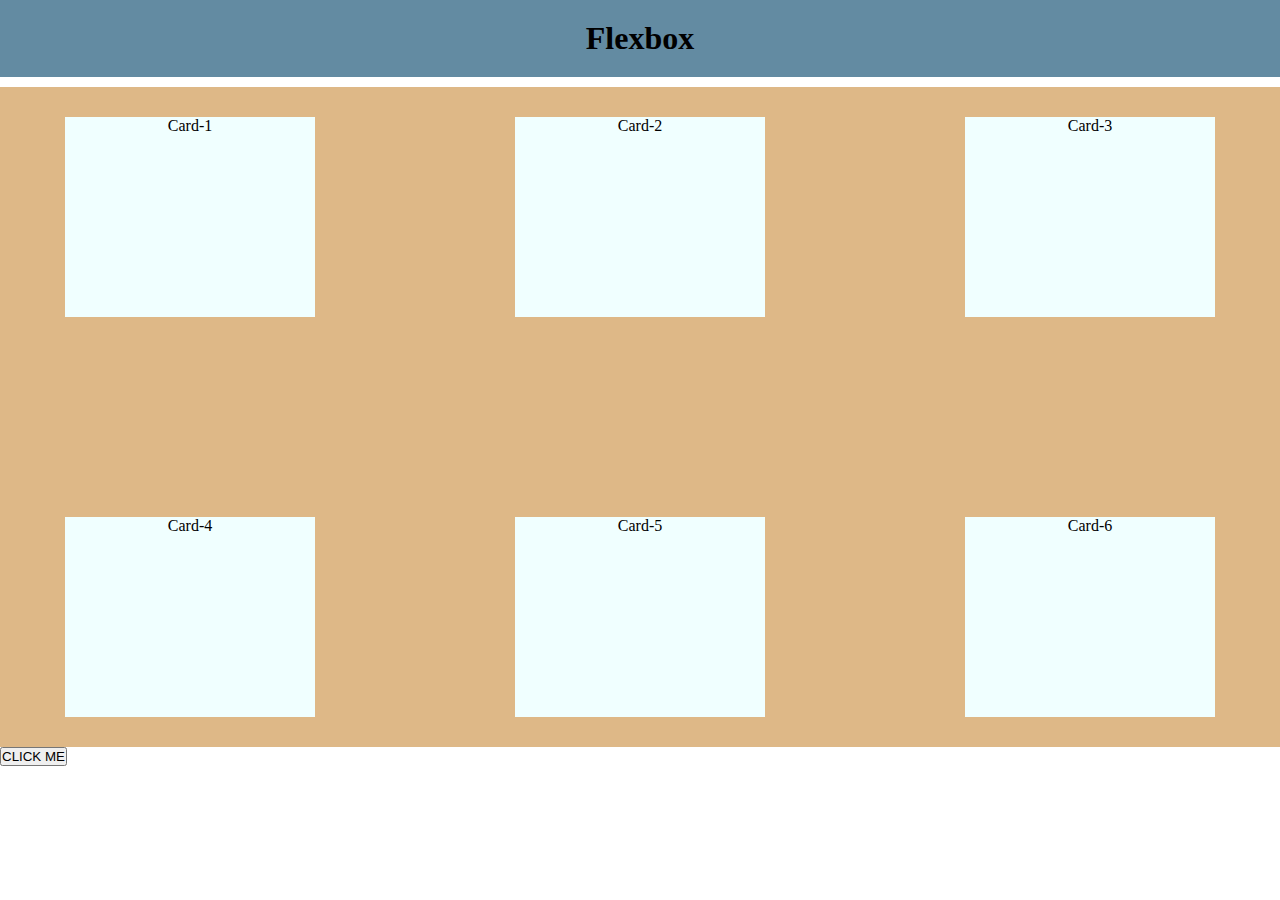
<file: index.html>
<!DOCTYPE html>
<html lang="en">
    <link rel="stylesheet" href="index.css">
<head>
    <meta charset="UTF-8">
    <meta name="viewport" content="width=device-width, initial-scale=1.0">
    <title>Document</title>
</head>
<body>
    <div class="header">
        <h1>Flexbox</h1>
    </div>
    <div class="Main-container">
        <div class="box">Card-1</div>
        <div class="box">Card-2</div>
        <div class="box">Card-3</div>
        <div class="box">Card-4</div>
        <div class="box">Card-5</div>
        <div class="box">Card-6</div>

    </div>
    <button>
        CLICK ME
    </button>

          
</body>
</html>
</file>
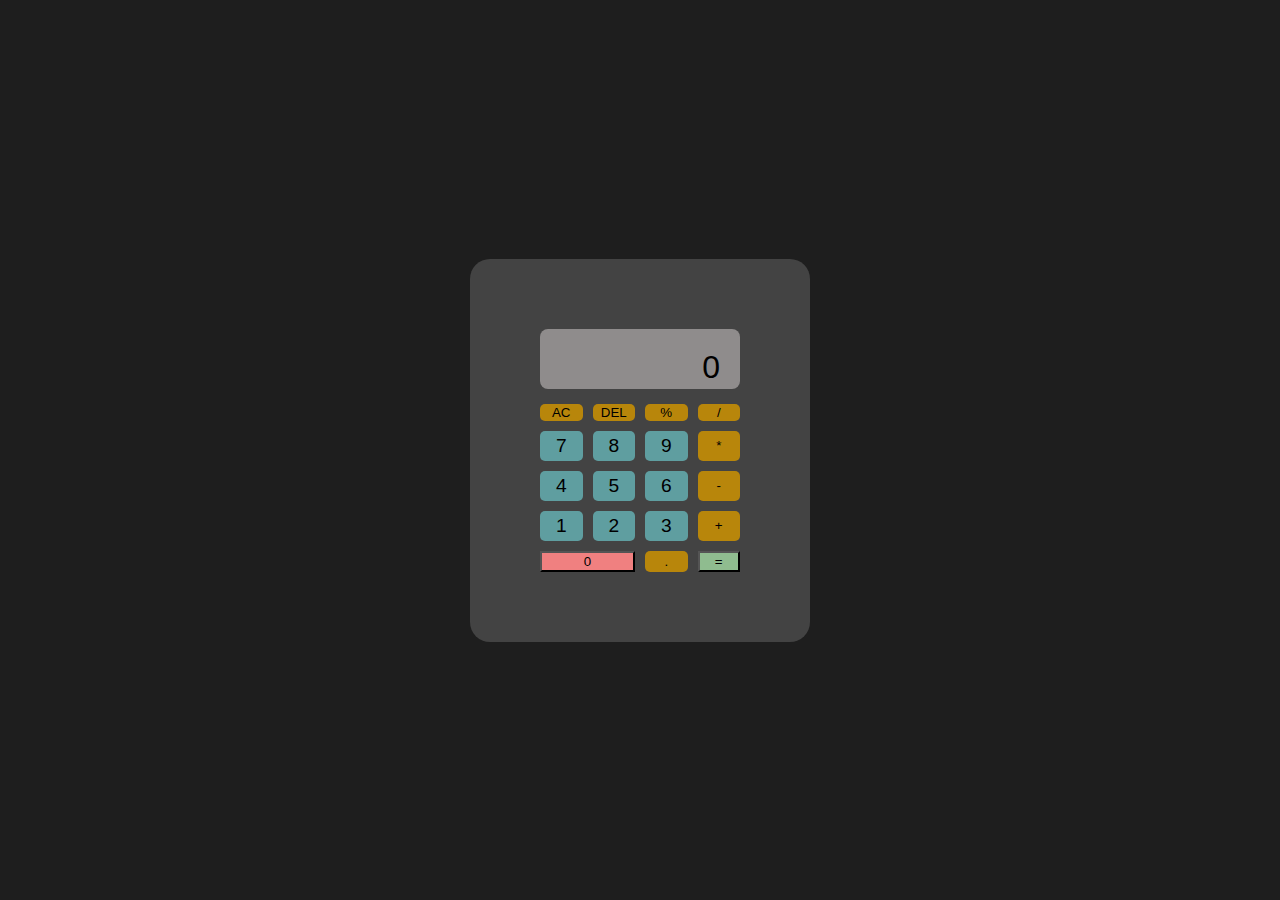
<file: calc.html>
<!DOCTYPE html>
<html lang="en">
    <link rel="stylesheet" href="calc.css">
<head>
    <meta charset="UTF-8">
    <meta name="viewport" content="width=device-width>, initial-scale=1.0">
    <title>Document</title>
</head>
<body>
    <div class="calculator">
        <div class="display">0</div>
        <div class="buttons"> 
            <button class="op">AC</button>
            <button class="op">DEL</button>
            <button class="op">%</button>
            <button class="op">/</button>
            <button class="num">7</button>
            <button class="num">8</button>
            <button class="num">9</button>
            <button class="op">*</button>
            <button class="num">4</button>
            <button class="num">5</button>
            <button class="num">6</button>
            <button class="op">-</button>
            <button class="num">1</button>
            <button class="num">2</button>
            <button class="num">3</button>
            <button class="op">+</button>
            <button class="zero">0</button>
            <button class="op">.</button>
            <button class="equal">=</button>
            
        </div>
    </div>
    
</body>
</html>
</file>
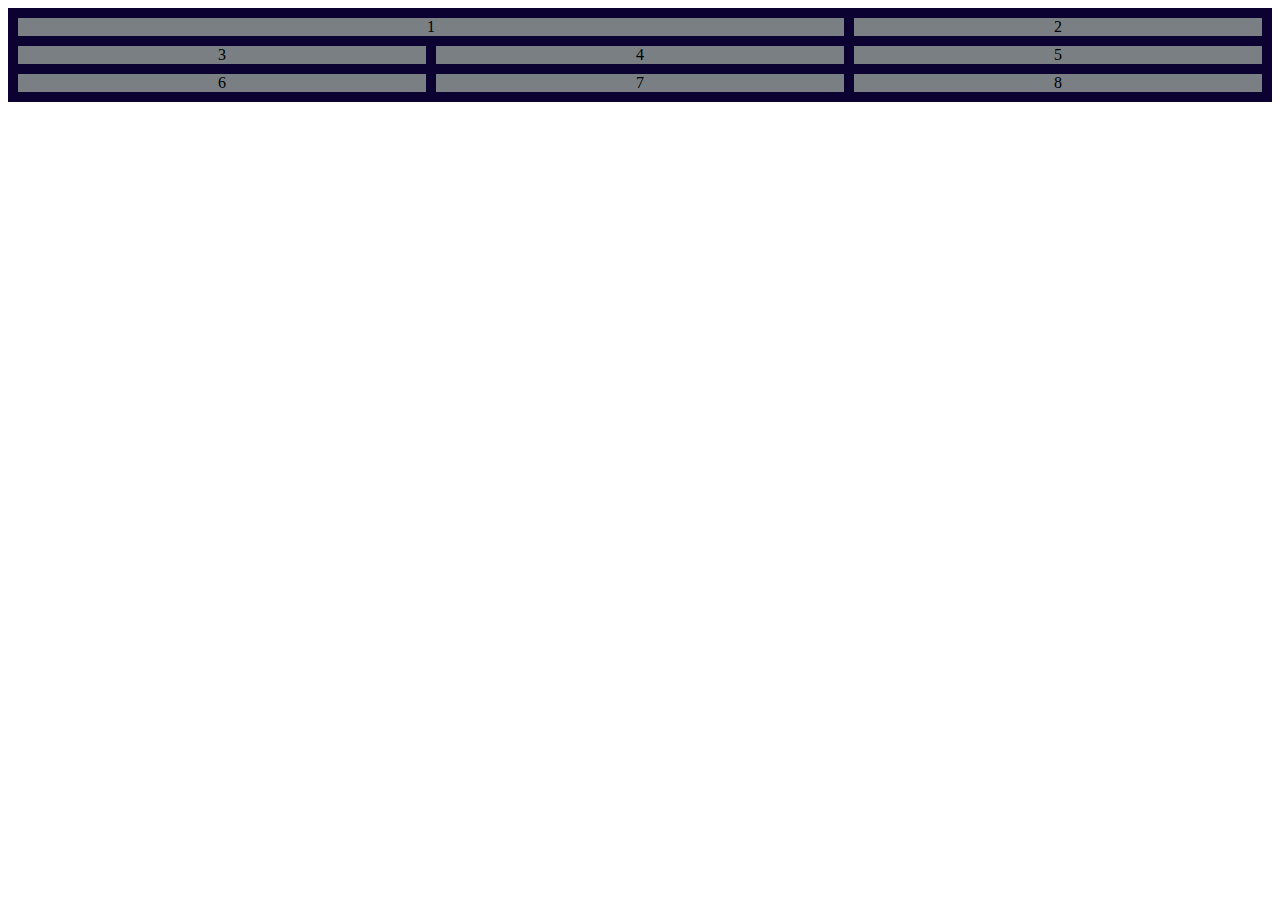
<file: day4.html>
<!DOCTYPE html>
<html lang="en">
<head>
    <meta charset="UTF-8">
    <meta name="viewport" content="width=device-width, initial-scale=1.0">
    <title>Document</title>
    <style>
        .container{
        display:grid;
        grid-template-columns: repeat(3,1fr);
        background-color: rgb(11, 2, 50);
        gap:10px;
        padding:10px;
        
        
        }

        .item{
            background-color:rgb(122, 127, 131) ;
          /*  height: 100px;
            width: 100px;*/
            text-align: center;
        }

        .item1{
            background-color: rgb(122,127,131);
            grid-column-start:1;
            grid-column-end:3;
            text-align:center;
        }

    </style>
</head>
<body>
    <div class="container">
        <div class="item1">1</div>
        <div class="item">2</div>
        <div class="item">3</div>

        <div class="item">4</div>
        <div class="item">5</div>
        <div class="item">6</div>

        <div class="item">7</div>
        <div class="item">8</div>
        
    </div>


</body>
</html>
</file>
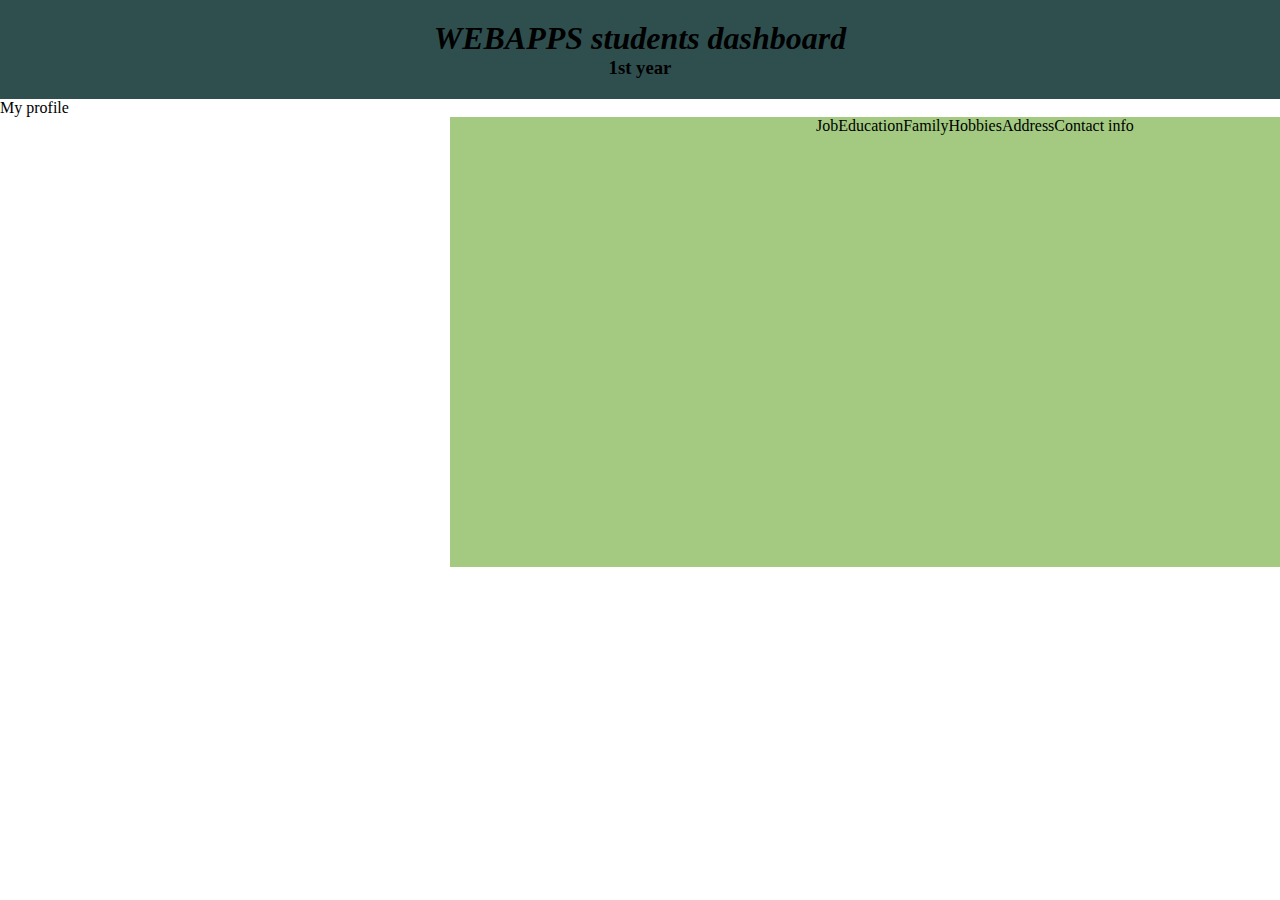
<file: flexbox.html>
<!DOCTYPE html>
<html lang="en">
    <link rel="stylesheet" href="flexbox.css">
<head>
    <meta charset="UTF-8">
    <meta name="viewport" content="width=device-width, initial-scale=1.0">
    <title>Document</title>
</head>
<body>

    <div class="header">
        <h1 class="head">WEBAPPS students dashboard</h1>
        <h3>1st year</h3>

    </div>
    <div class="main-container1">
            <div class="big">
                <div class="profile"> My profile </div>
            </div>
    
        <div class="main-container2">

        <div class="one">Job</div>
        <div class="one">Education</div>
        <div class="one">Family</div>
        <div class="one">Hobbies</div>
        <div class="one">Address</div>
        <div class="one">Contact info</div>
            
        </div>
    </div>

    
</body>
</html>
</file>
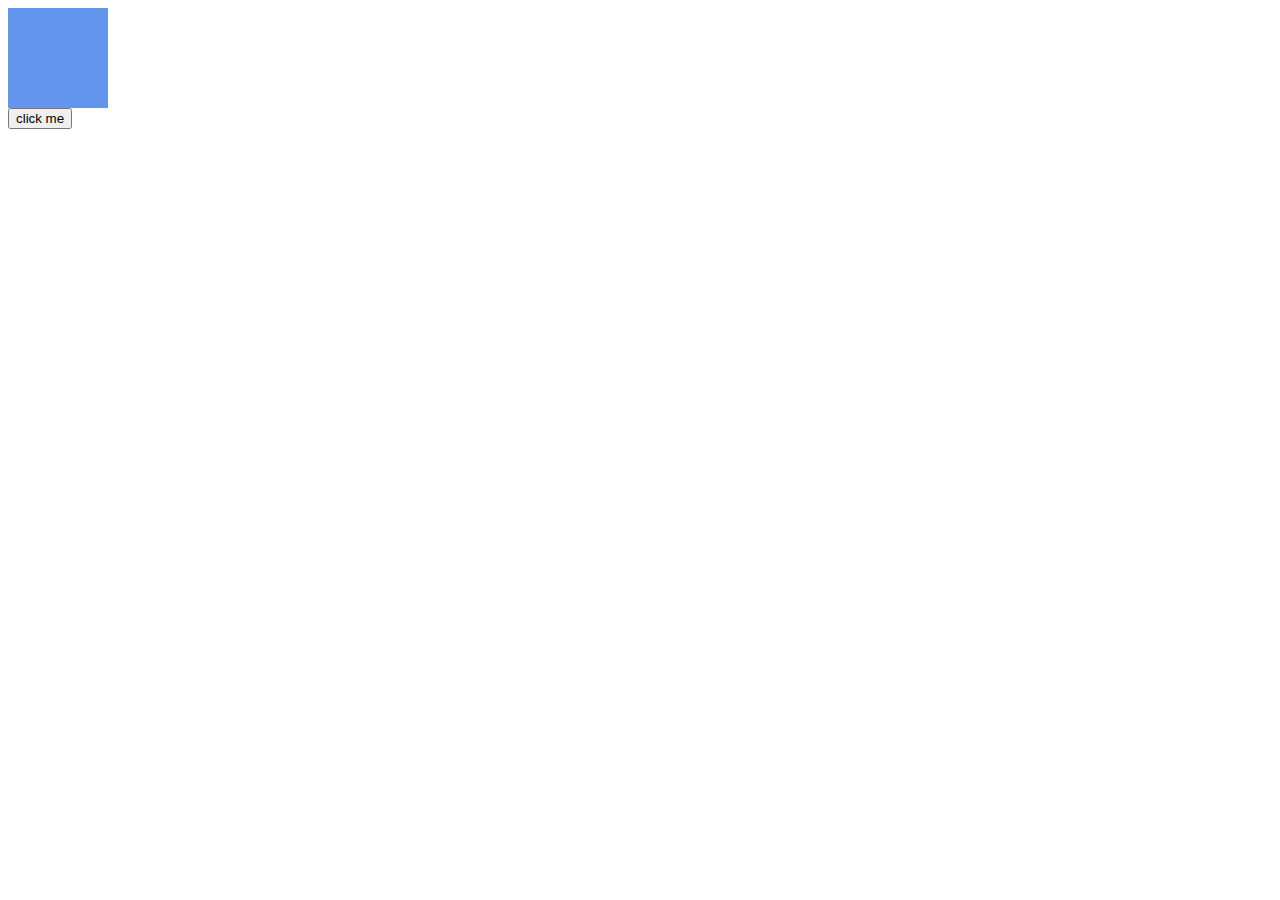
<file: day7/changec.html>
<!DOCTYPE html>
<html lang="en">
<head>
    <meta charset="UTF-8">
    <meta name="viewport" content="width=device-width, initial-scale=1.0">
    <title>Document</title>

    <style>
            .cls1{
                background-color: cornflowerblue;
                width:100px;
                height: 100px;
            }

            .cls2{
                background-color: black;
                height: 400px;
                width: 400px;
            }


    </style>

</head>
<body>
    <div class="cls1">

    </div>

    <button onclick="change()">click me</button>


    <script>
        function change(){
            let color=document.querySelector(".cls1");
            color.classList.add("cls2");
        }
    </script>

</body>
</html>
</file>
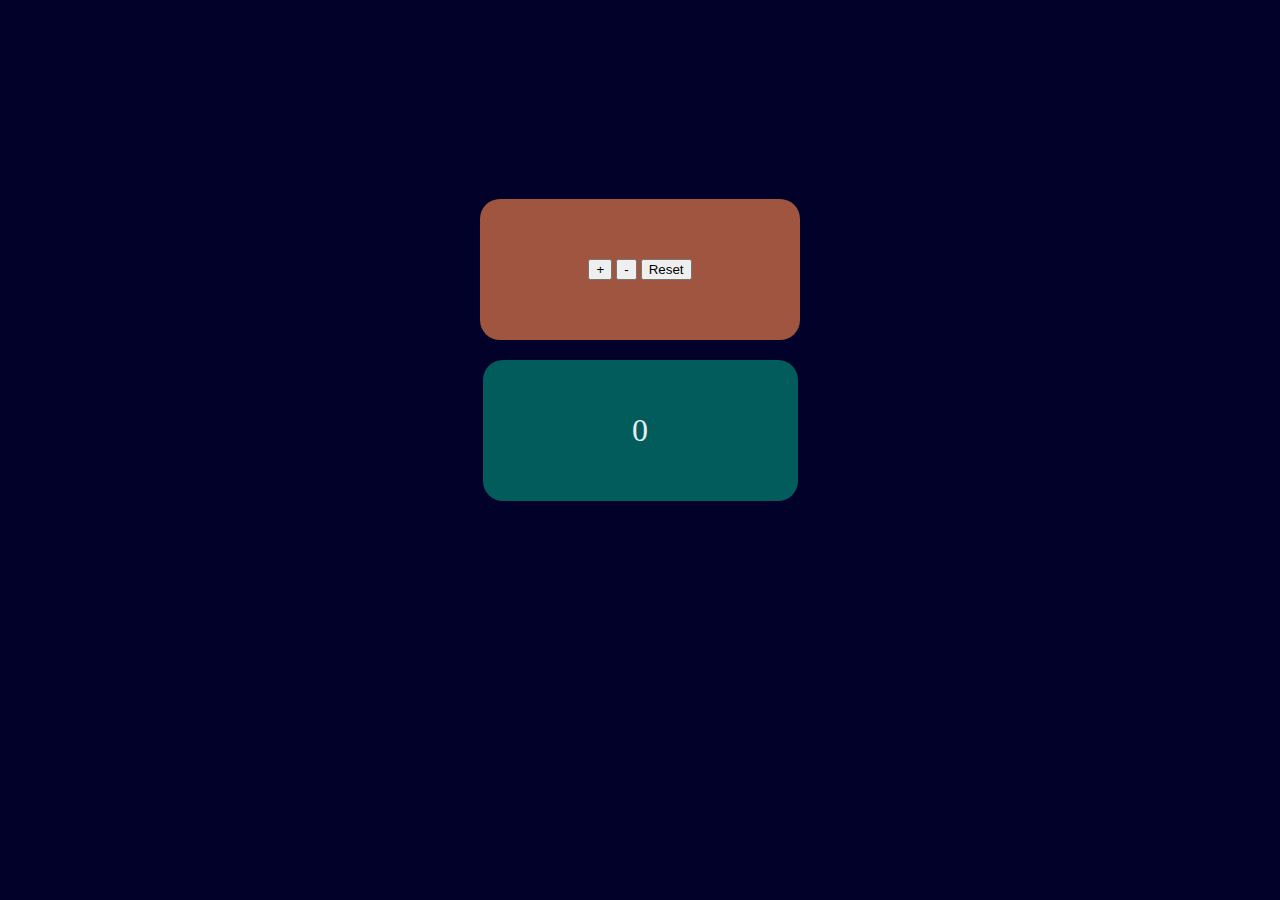
<file: day7/count.html>
<!DOCTYPE html>
<html lang="en">
<style>

body{
    background-color: rgb(1, 1, 42);
    width: 100px;
    height: 100px;
    margin: auto;
    margin-top: 300px;
    display: flex;
    justify-content:center;
    align-items: center;
    flex-direction:column;
}

.zero{
    color: rgb(232, 236, 240);
    font-size: xx-large;
    font-family:cursive;
}

.buttons{
    background-color: rgb(159, 85, 63);
    width: 200px;
    padding: 60px;;
    text-align: center;
    border-radius: 20px;    

}

.box{
    background-color: rgb(3, 92, 92);
    width:275px;
    padding: 20px;
    text-align: center ;
    border-radius: 20px;
    margin-top:20px;
    
}


</style>

<head>
    <meta charset="UTF-8">
    <meta name="viewport" content="width=device-width, initial-scale=1.0">
    <title>Document</title>
</head>




<body>

    <div class="buttons">
    <button onclick="add()">+</button>
    <button onclick="sub()">-</button>
    <button onclick="reset()">Reset</button>
    </div>

    <div class="box">
    <p id="in" class="zero">
        0
    </p>
    </div>

    <script>
        let val=0;
        let cp=document.getElementById("in")

        function add(){
            val+=1;
            cp.innerHTML=val;
        }

        function sub(){
            val-=1;
            cp.innerHTML=val;
        }

        function reset(){
            val=0;
            cp.innerHTML=val;
        }
    </script>
</body>
</html>
</file>
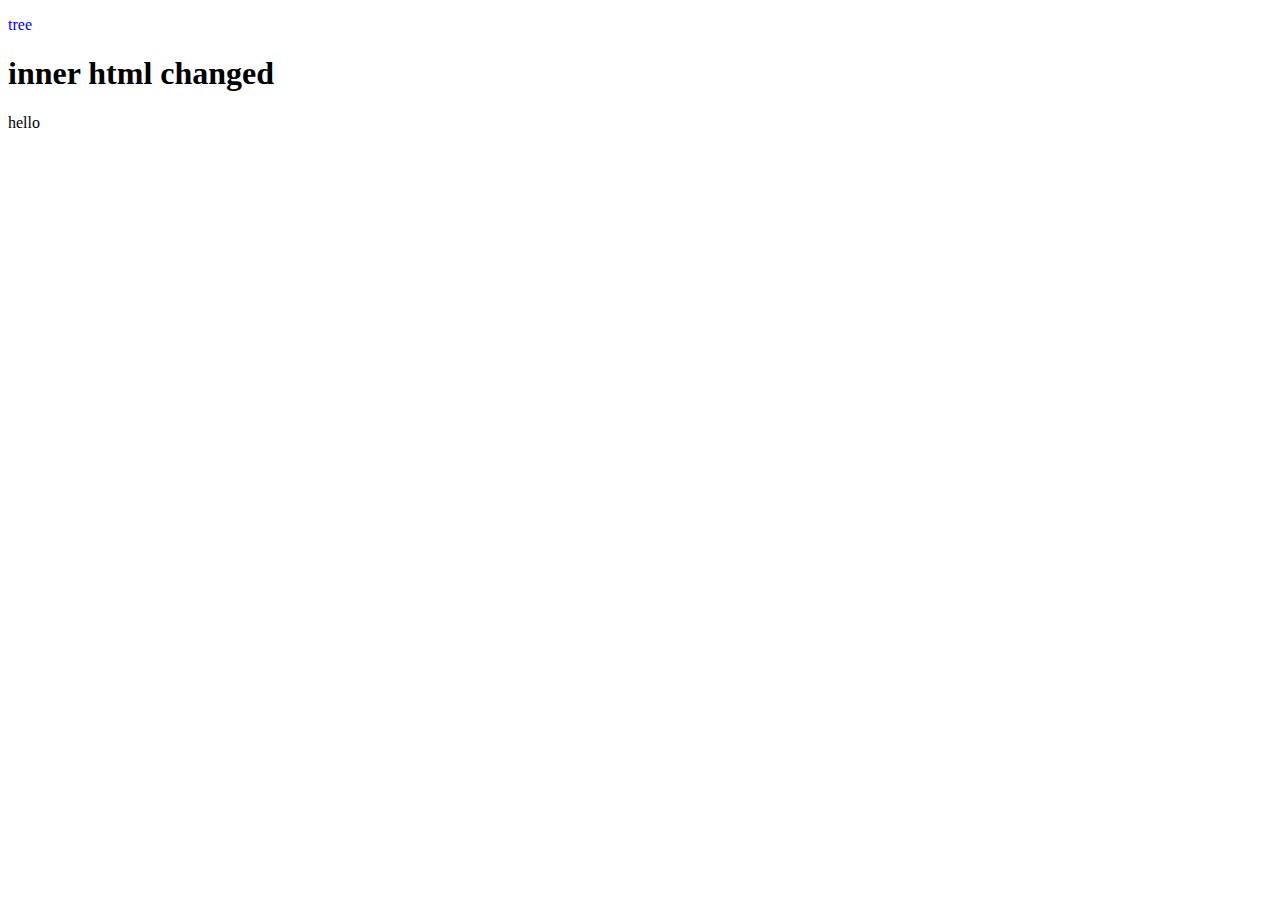
<file: day7/day7.html>
<!DOCTYPE html>
<html lang="en">
<head>
    <meta charset="UTF-8">
    <meta name="viewport" content="width=device-width, initial-scale=1.0">
    <title>Document</title>
</head>
<body>
    
    <p id="id1">hi</p>
    <div id="id2">
        <p>hifv</p>
        <p>hifv</p>
        <p>hifv</p>
    </div>

    <p class="cls1">jbdck</p>



    <script>
        let el=document.getElementById("id1");
        el.innerHTML="tree";
        el.style.color="blue";
        
        let div1=document.getElementById("id2");
        console.log(div1.innerHTML)

        div1.innerHTML="<h1>inner html changed</h1>";
        console.log(div1.innerHTML);

        let class1=document.querySelector(".cls1");
        class1.innerHTML="hello";
        console.log(class1.innerHTML);

    </script>
</body>
</html>
</file>
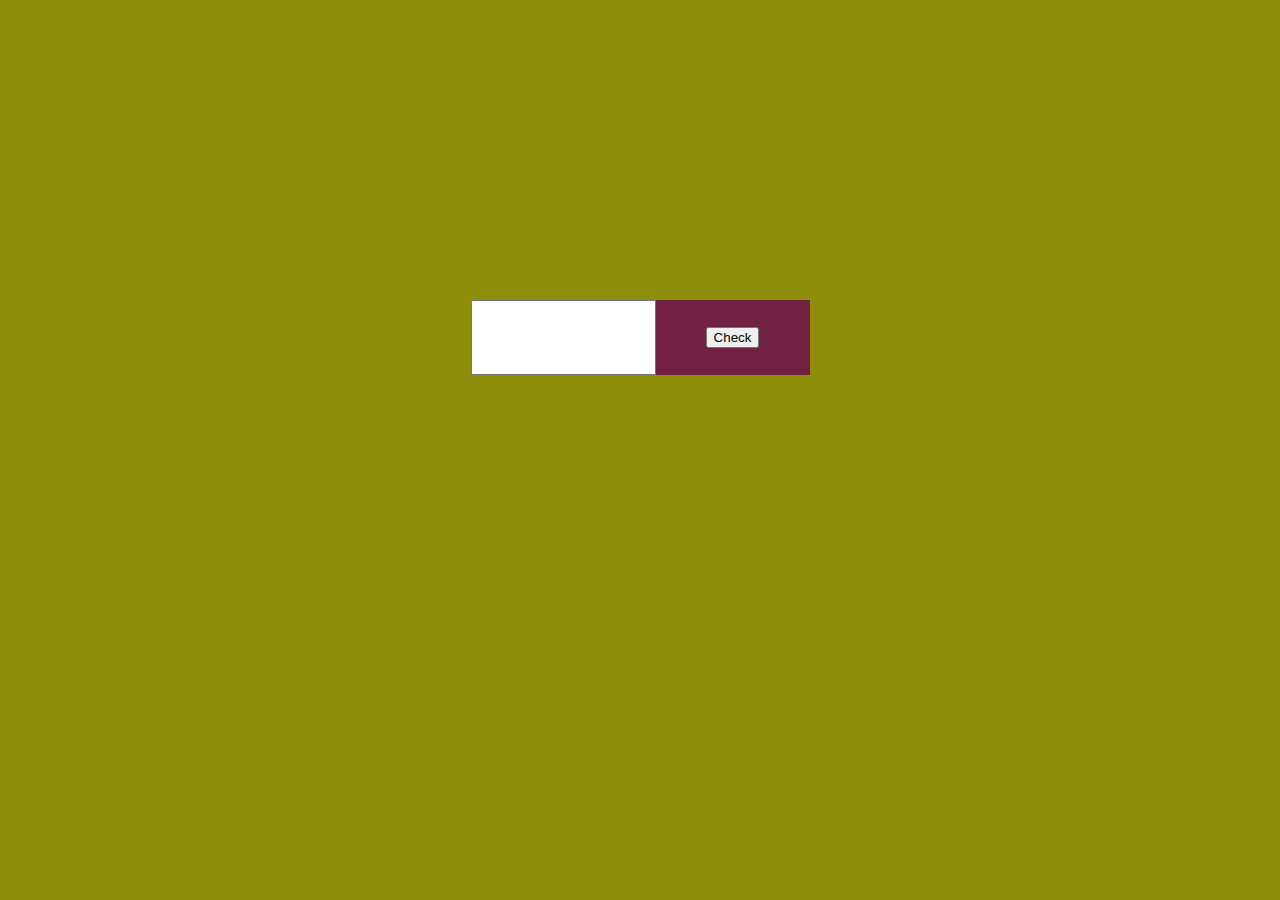
<file: day7/voting.html>
<!DOCTYPE html>
<html lang="en">
<style>
    body{
        background-color: rgb(142, 142, 10);
        display: flex;
        justify-content: center;
        margin-top: 300px;    }


    .button{
        background-color: rgb(113, 33, 65);
        width:100px;
        text-align: center;
        padding: 27px;    
    }

</style>

<head>
    <meta charset="UTF-8">
    <meta name="viewport" content="width=device-width, initial-scale=1.0">
    <title>Document</title>
</head>
<body>
    
    <input type="number" id="age">
    <div class="button">
    <button onclick="check()">Check</button>
    </div>

    <script>
        let input=document.getElementById("age");
        let val=input.val;

        function check(){
            if (val<18){
                alert("donot vote");
            }
            else{
                alert("can vote");
            }
        }
        
    </script>
</body>
</html>
</file>
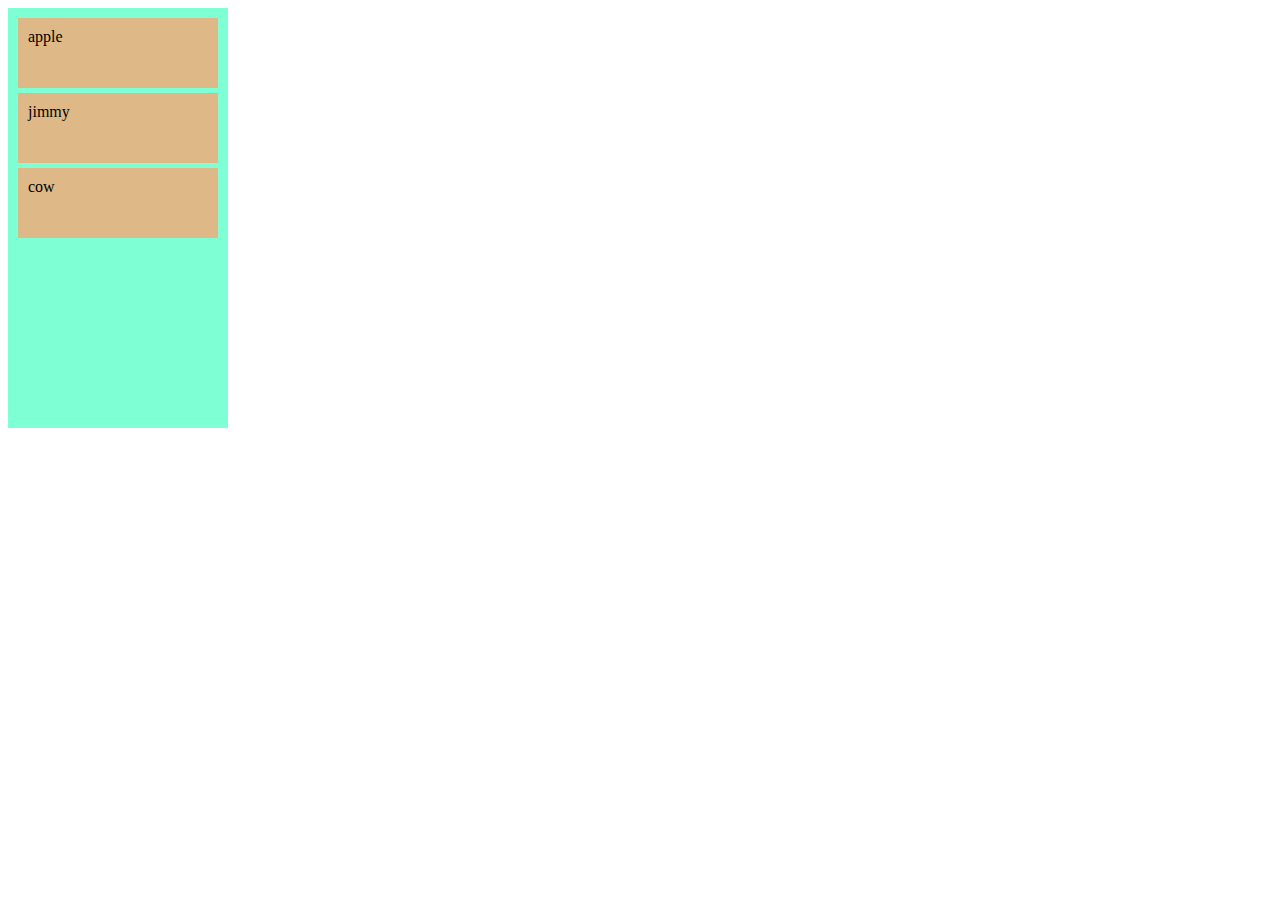
<file: day8/arr.html>
<!DOCTYPE html>
<html lang="en">
   <style>
    .list{
        width:200px;
        height: 400px;
        background-color: aquamarine;
        padding: 10px;
    }
    
    .item{
        width:auto;
        height: 50px;
        background-color: burlywood;
        padding:10px;
        margin-bottom: 5px;
    }

   </style> 
<head>
    <meta charset="UTF-8">
    <meta name="viewport" content="width=device-width, initial-scale=1.0">
    <title>Document</title>
</head>
<body>
    <div class="list">
        <div class="item">Item 1</div>
        <div class="item">Item 2</div>

    </div>
    
    <script>
        let array=["apple","jimmy","cow"];
        let elements = document.querySelector(".list");

        let html='';

        for(let i=0;i<array.length;i++){

            html+='<div class="item">'+ array[i] +'</div>';

        }

        elements.innerHTML=html;
        </script>
</body>
</html>
</file>
<file: index.css>
.t{
        color:coral;
        background-color: rgb(43, 17, 116);
    }
    .box1{
        background-color:blue;
        margin-left: 20px;
        width: 50px;
        height:40px;

    }
    .box2{
        background-color: burlywood;
        color:coral;
        padding-bottom: 20px;
    }


    *{
        margin:0;
        padding:0;
    }

    .header{
        background-color: rgb(99, 139, 162);
        padding: 20px;
        text-align: center;
        margin-bottom: 10px;
    }
    .Main-container{
        background-color: burlywood;
        padding:30px;
        display: flex;
        gap:200px;
        justify-content: center;
        align-items: center;
        flex-direction: row;
        text-align: center;
        flex-wrap:wrap;
    }

    .box{
        background-color: azure;
        width:250px;
        height: 200px;
    }
</file>
<file: calc.css>
*{
    box-sizing: border-box;
    font-family: Arial;
}

body{
    margin:0;
    background: #1e1e1e;
    display:flex;
    justify-content: center;
    align-items: center;
    height: 100vh;
}

.calculator{
    background-color: #434343;
    padding:70px;
    border-radius: 20px;
    width:fit-content;
    box-shadow: 0 0px rgba(0,0,0,0.5);
    box-shadow: #757272;
}

.display{

    width:200px;
    height:60px;
    background:rgb(143, 140, 140);
    border-radius:8px;
    font-size: 2rem;
    text-align: right;
    padding: 20px;
    margin-bottom:15px;
}

.buttons{
    display:grid;
    grid-template-columns: repeat(4,1fr);
    gap:10px;
    
}

.num{
    height: 30px;
    font-size:1.2rem;
    border:none;
    border-radius: 5px;
    background-color: cadetblue;
    cursor: pointer;
}
.op{
    background-color: darkgoldenrod;
    border-radius: 5px;
    border:none;
}

.equal{
    background-color: darkseagreen;
}

.zero{
    background-color: lightcoral;
    grid-column: span 2;
}
</file>
<file: flexbox.css>
*{
    margin:0;
    padding:0;
}

.header{
    background-color: darkslategray;
    padding:20px;
    text-align: center;
    
}
.head{
    font-size: xx-large;
    font-style:italic;
}
.main-container2{
    background-color: rgb(163, 202, 128);
    height:100px;
    width:1050px;
    height:450px;
    margin-left:450px;
    display:flex;
    justify-content: center;
    flex-direction: row;
   
   
    
}
</file>
